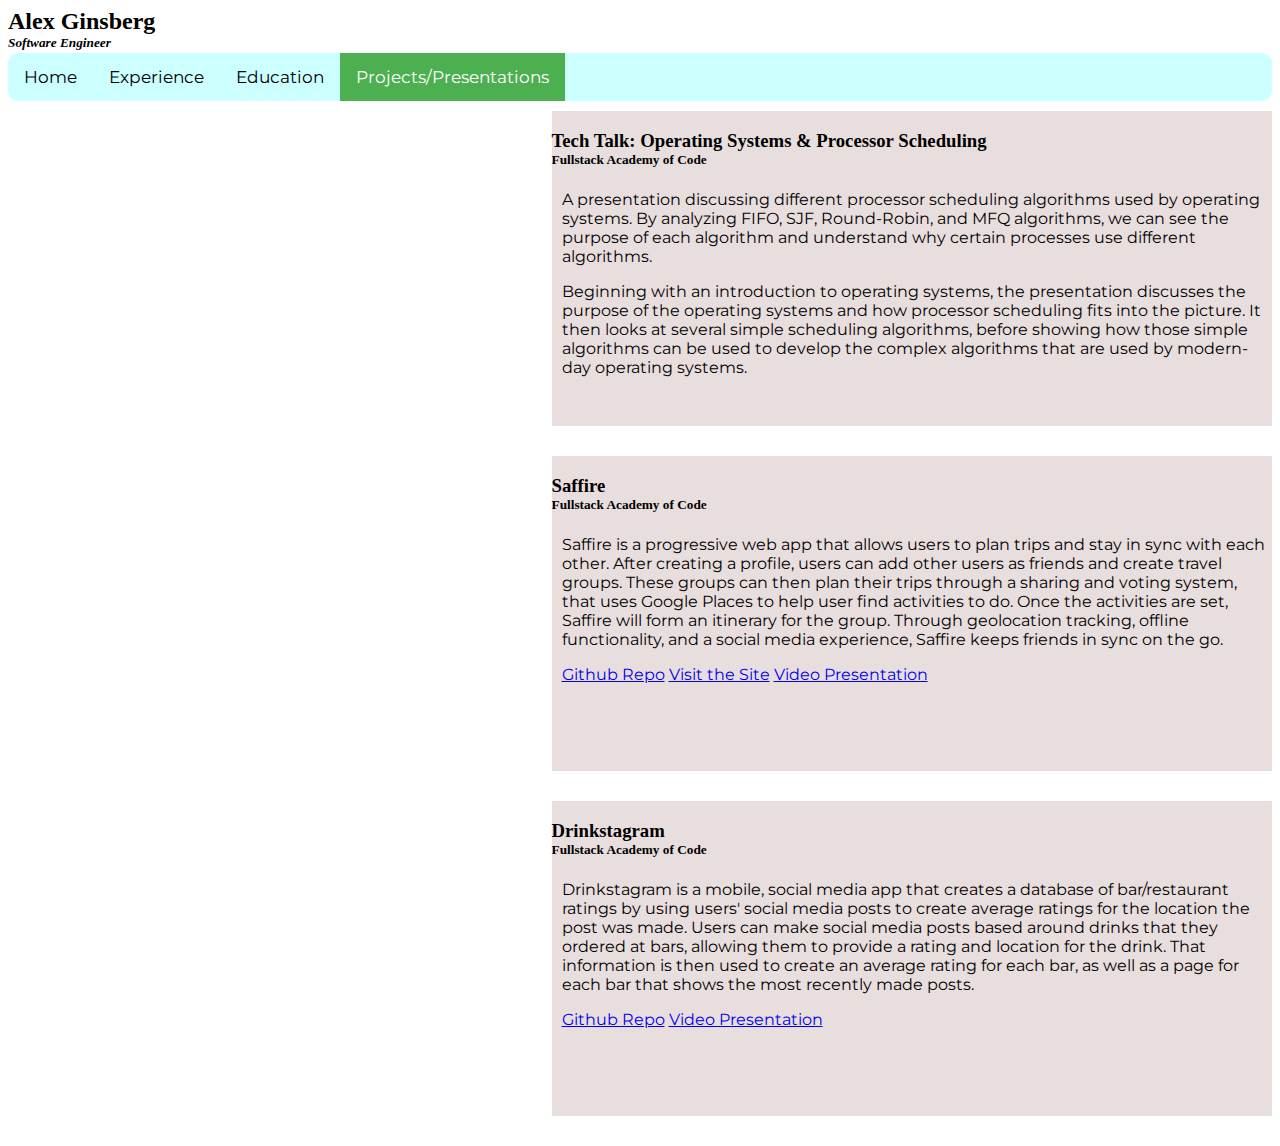
<file: projects.html>
<html>
        <head>
            <title>Alex Ginsberg</title>
            <meta charset="UTF-8">
            <meta name="viewport" content="width=device-width, initial-scale=1.0">
            <link href='style.css' rel='stylesheet' type='text/css'>
            <link href="https://fonts.googleapis.com/css?family=Montserrat" rel="stylesheet">
            <script src="https://ajax.googleapis.com/ajax/libs/jquery/3.3.1/jquery.min.js"></script>
            <script> 
                $(document).ready(function(){
                    $("#saffire").click(function(){
                        $("#saffire-description").slideToggle("slow");
                    });

                    $("#drinkstagram").click(function(){
                        $("#drinkstagram-description").slideToggle("slow");
                    })
                });
                </script>
            </head>
        <body>
            <h2 class="name">Alex Ginsberg</h3>
            <h5 class="subtitle">Software Engineer</h5>
            <div id="navbar">
                <a href="index.html">Home</a>
                <a href="experience.html">Experience</a>
                <a href="education.html">Education</a>
                <a class="active" href="projects.html">Projects/Presentations</a>
            </div>
            <div>
                
            </div>
            <div class="vid-container">
                <iframe width="560" height="315" 
                src="https://www.youtube.com/embed/n_TaFpcfzW0" 
                frameborder="0" allow="autoplay; encrypted-media" allowfullscreen>
                </iframe>
                <div class="vid-description">
                    <h3>Tech Talk: Operating Systems & Processor Scheduling</h3>
                    <h5>Fullstack Academy of Code</h5>
                    <p class="education-description">
                        A presentation discussing different processor scheduling algorithms used by operating systems.
                        By analyzing FIFO, SJF, Round-Robin, and MFQ algorithms, we can see the purpose of each algorithm
                        and understand why certain processes use different algorithms.
                    </p>
                    <p class="education-description">
                        Beginning with an introduction to operating systems, the presentation discusses the purpose of 
                        the operating systems and how processor scheduling fits into the picture. It then looks at several
                        simple scheduling algorithms, before showing how those simple algorithms can be used to develop
                        the complex algorithms that are used by modern-day operating systems.
                    </p>
                </div> 
            </div>
            <div class="vid-container">
                <iframe width="560" height="315" 
                src="https://www.youtube.com/embed/FOKq4sL-GlE" 
                frameborder="0" allow="autoplay; encrypted-media" allowfullscreen>
                </iframe>
                <div class="vid-description">
                    <h3>Saffire</h3>
                    <h5>Fullstack Academy of Code</h5>
                    <p class="education-description">
                        Saffire is a progressive web app that allows users to plan trips and stay in sync with each other.
                        After creating a profile, users can add other users as friends and create travel groups.
                        These groups can then plan their trips through a sharing and voting system, that uses Google Places
                        to help user find activities to do. Once the activities are set, Saffire will form an itinerary for the group.
                        Through geolocation tracking, offline functionality, and a social media experience, Saffire keeps friends in sync
                        on the go.
                    </p>
                    <p class="education-description">
                        <a href="https://github.com/Alex-Ginsberg/Travel-App">Github Repo</a>
                        <a href="deets-76612.firebaseapp.com">Visit the Site</a>
                        <a href="https://www.youtube.com/watch?v=FOKq4sL-GlE">Video Presentation</a>
                    </p>
                </div> 
            </div>
            <div class="vid-container">
                <iframe width="560" height="315" 
                src="https://www.youtube.com/embed/AX9vCbN2PmI" 
                frameborder="0" allow="autoplay; encrypted-media" allowfullscreen>
                </iframe>
                <div class="vid-description">
                    <h3>Drinkstagram</h3>
                    <h5>Fullstack Academy of Code</h5>
                    <p class="education-description">
                        Drinkstagram is a mobile, social media app that creates a database of bar/restaurant ratings by using users' social media posts to create average ratings for the location the post was made.
                        Users can make social media posts based around drinks that they ordered at bars, allowing them to 
                        provide a rating and location for the drink. That information is then used to create an average 
                        rating for each bar, as well as a page for each bar that shows the most recently made posts.
                    </p>
                    <p class="education-description">
                        <a href="https://github.com/Alex-Ginsberg/Drinkstagram">Github Repo</a>
                        <a href="https://www.youtube.com/watch?v=AX9vCbN2PmI">Video Presentation</a>
                    </p>
                </div> 
            </div>
        </body>
    </html>
</file>
<file: style.css>
.name {
    margin: 0;
}

.subtitle {
    font-style: italic;
    margin-top: 0;
    margin-bottom: 2px;
}

#navbar {
    background-color: #ccffff;
    overflow: hidden;
    border-radius: 10px;
}

#navbar a {
    float: left;
    color: black;
    text-align: center;
    padding: 14px 16px;
    text-decoration: none;
    font-size: 17px;
    font-family: 'Montserrat', sans-serif;
}

#navbar a:hover {
    background-color: #66ff99;
}

#navbar a.active {
    background-color: #4CAF50;
    color: white;
}

.parallax {
    background-image: url("macbook.jpg");
    height: 500px; 
    background-attachment: fixed;
    background-position: center;
    background-repeat: no-repeat;
    background-size: cover;
    border-radius: 10px;
    position: relative;
}

.parallax h1 {
    color: white;
    bottom: 5%;
    left: 50%;
    position: absolute;
    text-shadow: 1px 1px 2px black;
    font-size: 60px;
    margin-left: -140px;
}

.parallax h3 {
    color: white;
    bottom: 0;
    left: 50%;
    position: absolute;
    text-shadow: 1px 1px 2px black;
    margin-left: -70px;
}

.bio {
    margin-top: 30px;
}

#pro {
    float: left;
    height: 400px;
    width: 27%;
    border-radius: 50%;
}

#description {
    float: left;
    width: 70%;
    margin-left: 10px;
    height: 400px;
    background-color: #e9dede;
    border-radius: 10px;
    position: relative;
}

p {
    font-family: 'Montserrat', sans-serif;
}

.icon {
    font-size: 3em; 
    display:inline;
}

.icon-text {
    display: inline;
    margin-right: 10px;
}

.job {
    margin-top: 10px;
    margin-bottom: 10px;
}

.job img {
    float: left;
    width: 10%;
    margin-right: 20px;
}
.job-description {
    float: left;
    width: 88%;
    background-color: #e9dede;
    margin-bottom: 10px;
}

.job h5 {
    margin-top: 0;
}

.job h3 {
    margin-bottom: 0;
}

.education-description {
    margin-left: 10px;
}

.vid-container {
    margin-top: 10px;
    margin-bottom: 30px;
}

.vid-container h5 {
    margin-top: 0;
}

.vid-container h3 {
    margin-bottom: 0;
}

.vid-description {
    float: right;
    width: 57%;
    background-color: #e9dede;
    margin-bottom: 10px;
    height: 315px;
}

.project {
    height: 500px;
    background-color: #e9dede;
    float: left;
    width: 31%;
    margin-right: 15px;
    margin-left: 15px;
    text-align: center;
    position: relative;
}

#saffire {
    background-image: url("saffire.jpg");
    background-repeat: no-repeat;
    background-size: 100% 100%;
}

#drinkstagram {
    background-image: url("drinkstagram.jpg");
    background-repeat: no-repeat;
    background-size: 100% 100%;
}

.projects-container:after {
    content: "";
    display: table;
    clear: both;
}

.projects-container p {
    color: white;
    bottom: 5%;
    left: 50%;
    position: absolute;
    text-shadow: 1px 1px 2px black;
}

.project-description {
    display: none;
    height: 315px;
    background-color: #e9dede;
    font-family: 'Montserrat', sans-serif;
    float: bottom;
    bottom: 0;
}

.project h5 {
    color: white;
    bottom: 5%;
    left: 50%;
    position: absolute;
    text-shadow: 1px 1px 2px black;
    margin-left: -50px;
}

.project h5:hover {
    cursor: pointer;
}

.project-description a {
    display: block;
}

.proficient, .knowledgable {
    color: white;
    text-shadow: 1px 1px 2px black;
}

.skills {
    bottom: 0;
    position: absolute;
}

@media only screen and (max-width: 500px) {
    #navbar a {
        font-size: 10px;
    }

    .parallax {
        display: none;
    }

    #pro {
        display: none;
    }

    #description {
        height: 450px;
        background-color: #e9dede;
        border-radius: 10px;
        position: relative;
        width: 100%;
        margin-left: 0;
    }

    .icon {
        display: none;
    }

    .skills {
        bottom: auto;
        position: relative;
    }

    iframe {
        display: none;
    }

    .vid-description {
        width: 100%;
        height: 400px;
    }
}

@media screen and (min-width: 501px) and (max-width: 1325px) {
    iframe {
        width: 300;
    }
}
</file>
